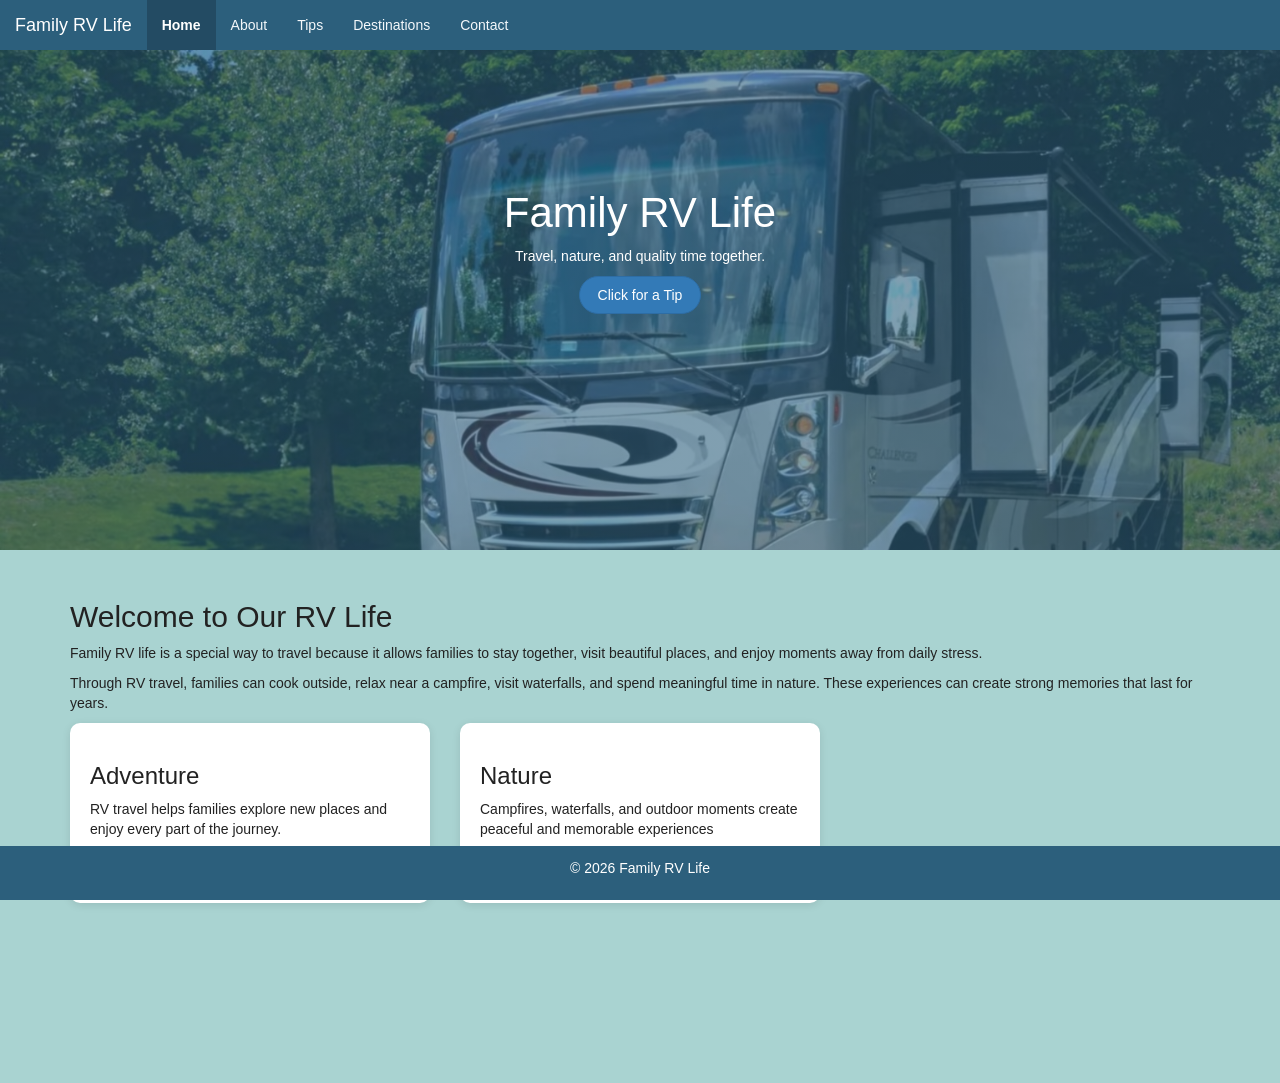
<file: index.html>
<!DOCTYPE html>
<html lang="en">

<head>
    <title>Family RV Life - Home</title>
    <meta charset="utf-8">
    <meta name="viewport" content="width=device-width, initial-scale=1">

    <link rel="stylesheet" href="https://maxcdn.bootstrapcdn.com/bootstrap/3.4.1/css/bootstrap.min.css">
    <link rel="stylesheet" href="styles.css">

    <script src="https://ajax.googleapis.com/ajax/libs/jquery/3.7.1/jquery.min.js"></script>
    <script src="https://maxcdn.bootstrapcdn.com/bootstrap/3.4.1/js/bootstrap.min.js"></script>
</head>

<body>

    <nav class="navbar navbar-default">
        <div class="container-fluid">
            <div class="navbar-header">
                <a class="navbar-brand" href="index.html">Family RV Life</a>
            </div>

            <ul class="nav navbar-nav">
                <li class="active"><a href="index.html">Home</a></li>
                <li><a href="about.html">About</a></li>
                <li><a href="tips.html">Tips</a></li>
                <li><a href="destinations.html">Destinations</a></li>
                <li><a href="contact.html">Contact</a></li>
            </ul>
        </div>
    </nav>

    <header class="hero">
        <div class="hero-text">
            <h1>Family RV Life</h1>
            <p>Travel, nature, and quality time together.</p>
            <button class="btn btn-primary" onclick="showTip()">Click for a Tip</button>
            <p id="tip-message"></p>
        </div>
    </header>

    <main class="container page-space">
        <h2>Welcome to Our RV Life</h2>
        <p>
            Family RV life is a special way to travel because it allows families to stay together, visit beautiful
            places, and enjoy moments away from daily stress.
        </p>

        <p>
            Through RV travel, families can cook outside, relax near a campfire, visit waterfalls, and spend meaningful
            time in nature. These experiences can create strong memories that last for years.
        </p>

        <div class="row">
            <div class="col-sm-4">
                <div class="card-box">
                    <h3>Adventure</h3>
                    <p>RV travel helps families explore new places and enjoy every part of the journey.</p>
                </div>
            </div>

            <div class="col-sm-4">
                <div class="card-box">
                    <h3>Nature</h3>
                    <p>Campfires, waterfalls, and outdoor moments create peaceful and memorable experiences</p>

                </div>
            </div>
        </div>
    </main>

    <footer>
        <p>&copy; 2026 Family RV Life</p>
    </footer>

    <script src="script.js"></script>
</body>

</html>
</file>
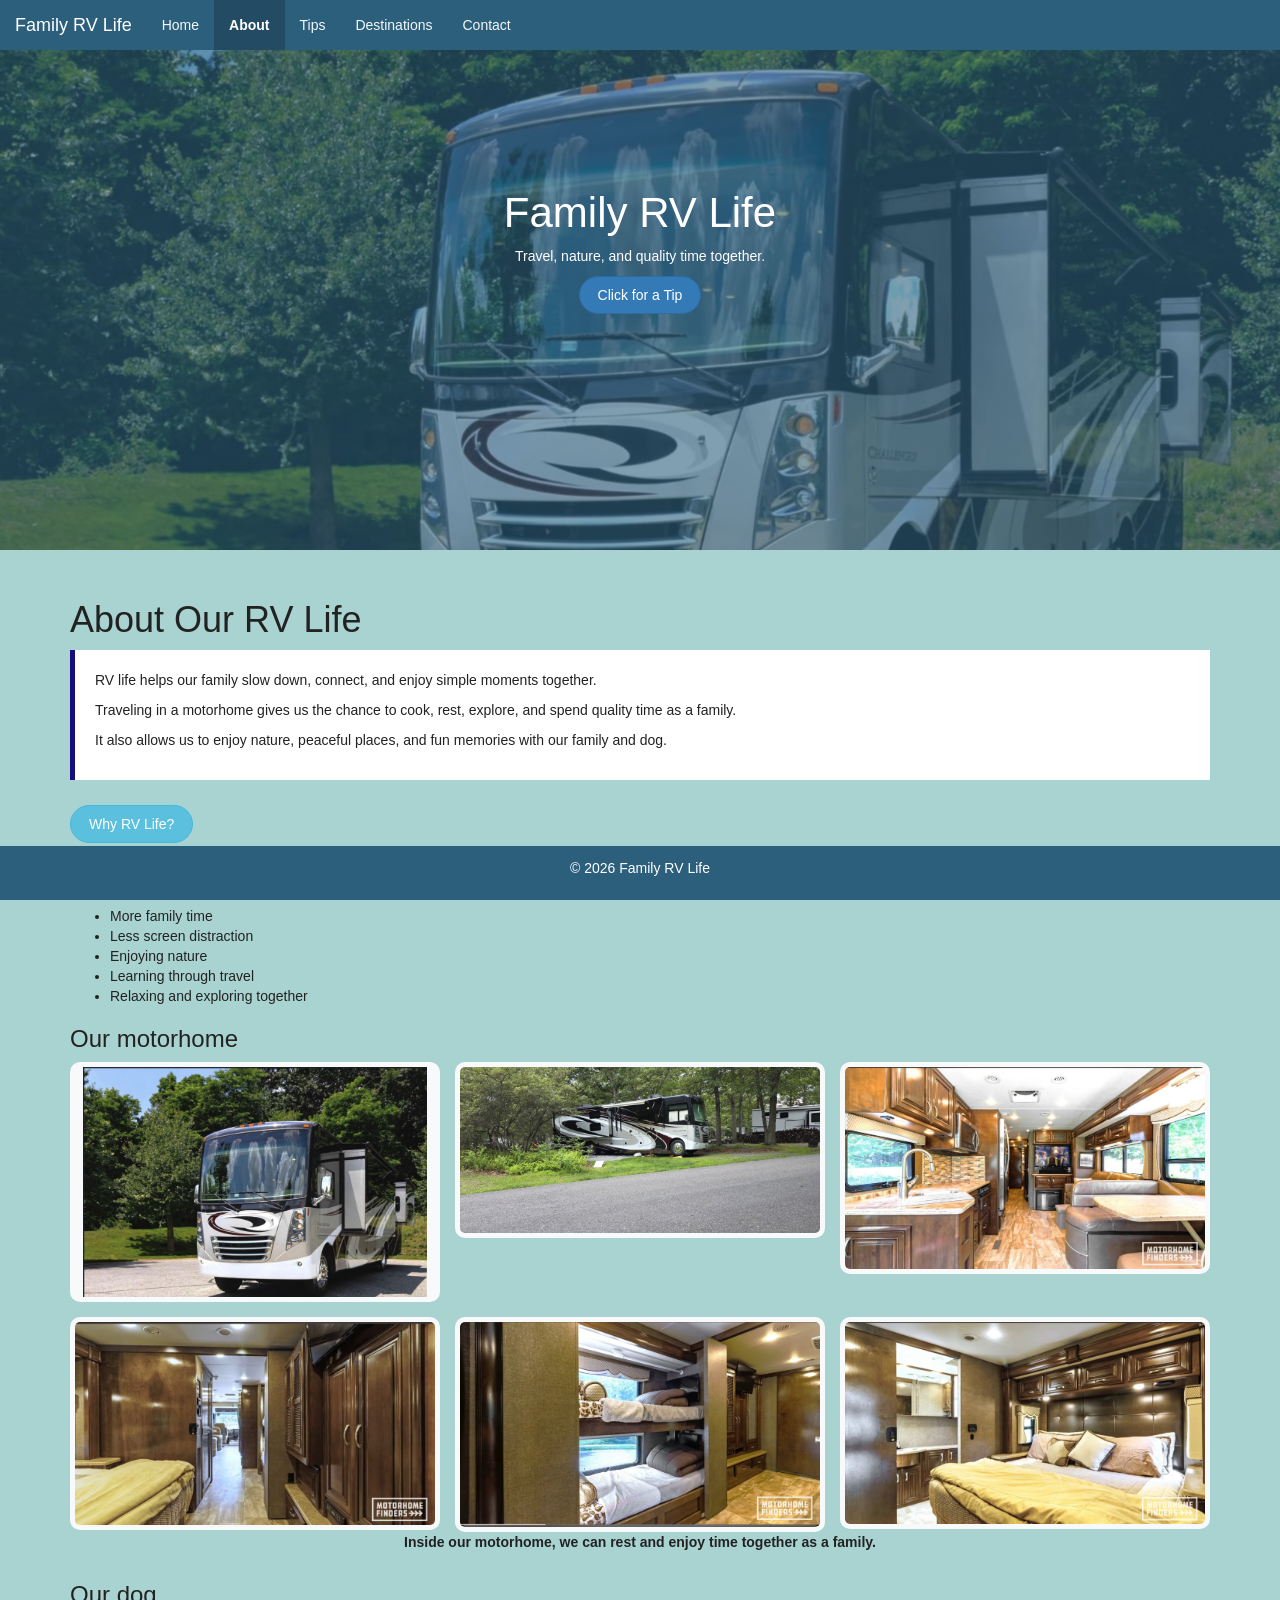
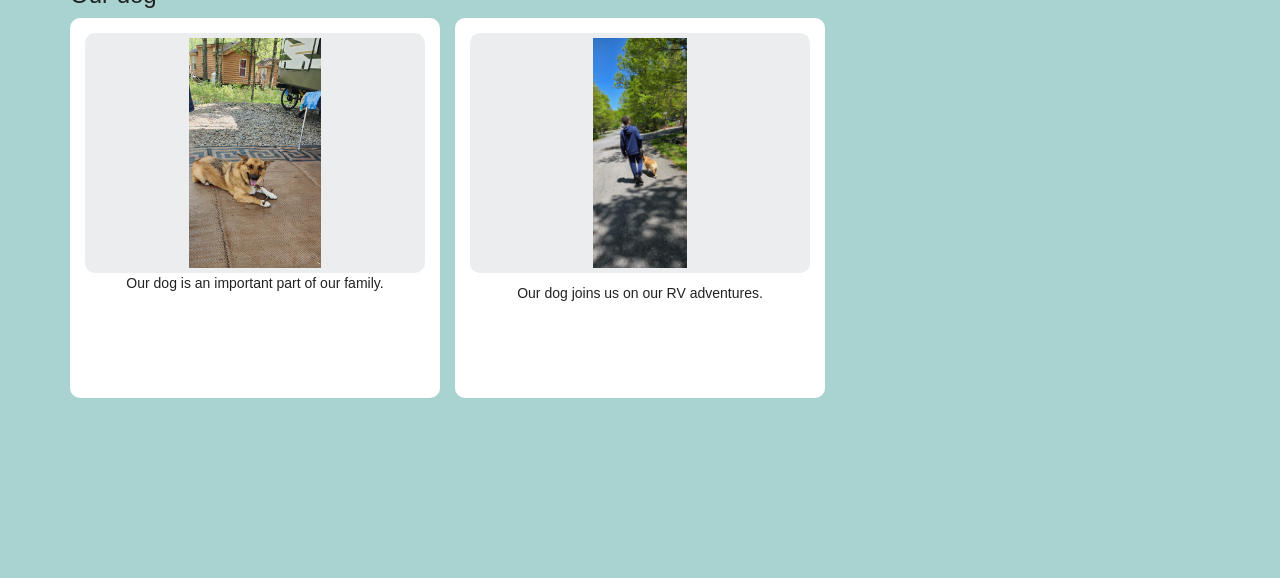
<file: about.html>
<!DOCTYPE html>
<html lang="en">

<head>
    <title>Family RV Life - About</title>
    <meta charset="utf-8">
    <meta name="viewport" content="width=device-width, initial-scale=1">

    <link rel="stylesheet" href="https://maxcdn.bootstrapcdn.com/bootstrap/3.4.1/css/bootstrap.min.css">
    <link rel="stylesheet" href="styles.css">

    <script src="https://ajax.googleapis.com/ajax/libs/jquery/3.7.1/jquery.min.js"></script>
    <script src="https://maxcdn.bootstrapcdn.com/bootstrap/3.4.1/js/bootstrap.min.js"></script>
</head>

<body>

    <nav class="navbar navbar-default">
        <div class="container-fluid">
            <div class="navbar-header">
                <a class="navbar-brand" href="index.html">Family RV Life</a>
            </div>

            <ul class="nav navbar-nav">
                <li><a href="index.html">Home</a></li>
                <li class="active"><a href="about.html">About</a></li>
                <li><a href="tips.html">Tips</a></li>
                <li><a href="destinations.html">Destinations</a></li>
                <li><a href="contact.html">Contact</a></li>
            </ul>
        </div>
    </nav>

    <header class="hero">
        <div class="hero-text">
            <h1>Family RV Life</h1>
            <p>Travel, nature, and quality time together.</p>
            <button class="btn btn-primary" onclick="showTip()">Click for a Tip</button>
            <p id="tip-message"></p>
        </div>
    </header>

    <main class="container page-space">
        <h1>About Our RV Life</h1>

        <div id="about-box">
            <p>
                RV life helps our family slow down, connect, and enjoy simple moments together.
            </p>
            <p>
                Traveling in a motorhome gives us the chance to cook, rest, explore, and spend quality time as a family.
            </p>

            <p>
                It also allows us to enjoy nature, peaceful places, and fun memories with our family and dog.
            </p>
        </div>

        <button class="btn btn-info" onclick="showMessage()">Why RV Life?</button>
        <p id="about-message" class="message-space"></p>

        <h2>Benefits of Family RV Life</h2>
        <ul>
            <li>More family time</li>
            <li>Less screen distraction</li>
            <li>Enjoying nature</li>
            <li>Learning through travel</li>
            <li>Relaxing and exploring together</li>
        </ul>

        <h3>Our motorhome</h3>

        <div class="photo-gallery">
            <img src="images/rv2.jpg" alt="RV" onclick="openImage(this)">
            <img src="images/rv-park.jpg" alt="RV park" onclick="openImage(this)">
            <img src="images/rv-inside2.jpg" alt="Inside of motorhome" onclick="openImage(this)">
            <img src="images/rv-inside.jpg" alt="Inside of motorhome" onclick="openImage(this)">
            <img src="images/rv-inside3.jpg" alt="Inside of motorhome" onclick="openImage(this)">
            <img src="images/rv-inside4.jpg" alt="Inside of motorhome" onclick="openImage(this)">
        </div>

        <p class="gallery-caption">
            Inside our motorhome, we can rest and enjoy time together as a family.
        </p>

        <h3>Our dog</h3>


        <div class="photo-gallery">
            <div class="gallery-item">
                <img src="images/dog.jpg" alt="Family dog during RV trip" onclick="openImage(this)">
                Our dog is an important part of our family.</p>
            </div>
            <div class="gallery-item">
                <img src="images/walking dog.jpg" alt="Walking dog" onclick="openImage(this)">
                <p>Our dog joins us on our RV adventures.</p>
            </div>

    </main>

    <footer>
        <p>&copy; 2026 Family RV Life</p>

    </footer>

    <div id="popup" onclick="closeImage()">
        <img id="popup-img">
    </div>

    <script src="script.js"></script>
</body>

</html>
</file>
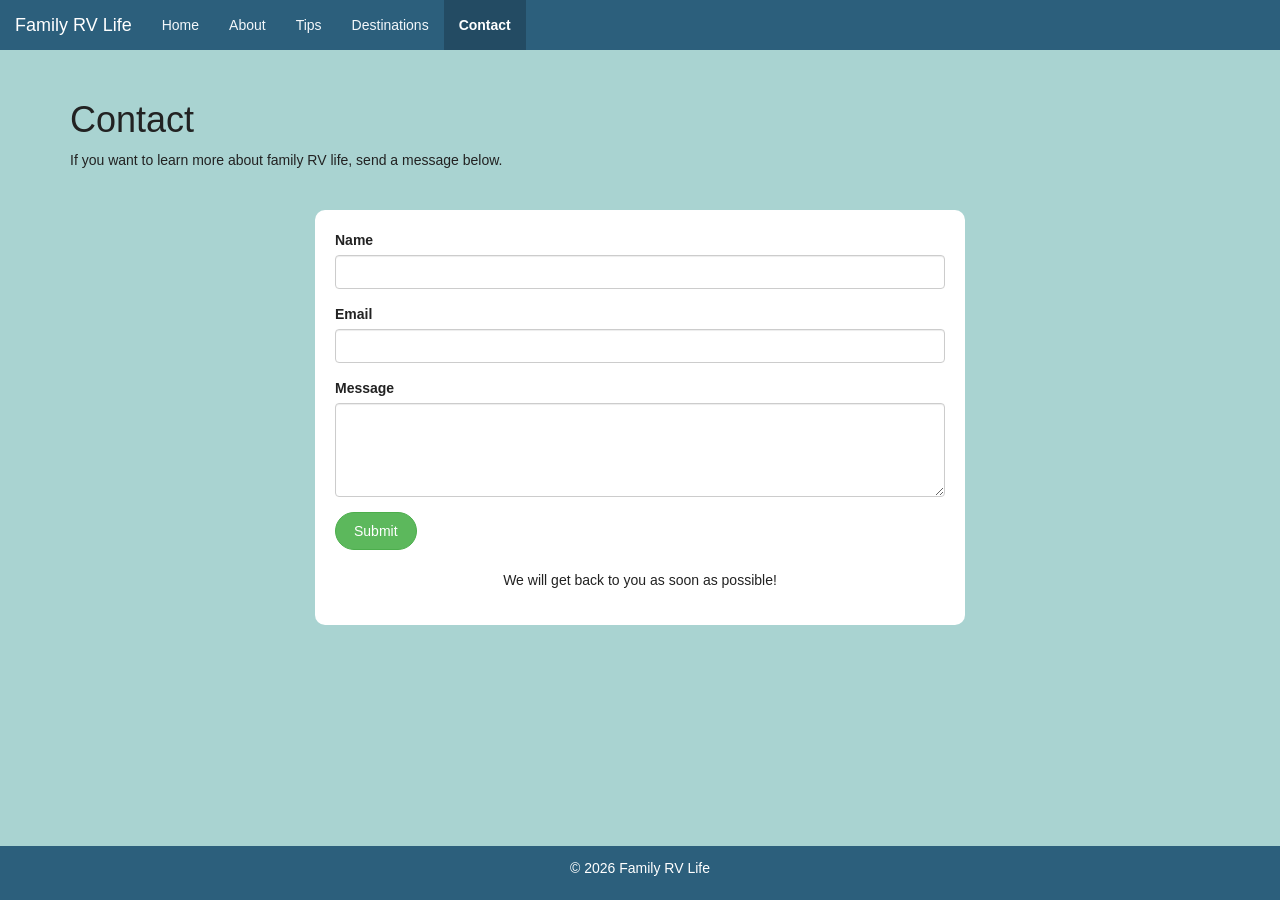
<file: contact.html>
<!DOCTYPE html>
<html lang="en">

<head>
    <title>Family RV Life - Contact</title>
    <meta charset="utf-8">
    <meta name="viewport" content="width=device-width, initial-scale=1">

    <link rel="stylesheet" href="https://maxcdn.bootstrapcdn.com/bootstrap/3.4.1/css/bootstrap.min.css">
    <link rel="stylesheet" href="styles.css">

    <script src="https://ajax.googleapis.com/ajax/libs/jquery/3.7.1/jquery.min.js"></script>
    <script src="https://maxcdn.bootstrapcdn.com/bootstrap/3.4.1/js/bootstrap.min.js"></script>
</head>

<body>

    <nav class="navbar navbar-default">
        <div class="container-fluid">
            <div class="navbar-header">
                <a class="navbar-brand" href="index.html">Family RV Life</a>
            </div>

            <ul class="nav navbar-nav">
                <li><a href="index.html">Home</a></li>
                <li><a href="about.html">About</a></li>
                <li><a href="tips.html">Tips</a></li>
                <li><a href="destinations.html">Destinations</a></li>
                <li class="active"><a href="contact.html">Contact</a></li>
            </ul>
        </div>
    </nav>

    <main class="container page-space">
        <h1>Contact</h1>
        <p>If you want to learn more about family RV life, send a message below.</p>
        <div id="form-wrapper">
            <form onsubmit="return submitForm()">
                <div class="form-group">
                    <label for="name">Name</label>
                    <input type="text" class="form-control" id="name" required>

                </div>

                <div class="form-group">
                    <label for="email">Email</label>
                    <input type="email" class="form-control" id="email" required>
                </div>

                <div class="form-group">
                    <label for="message">Message</label>
                    <textarea class="form-control" id="message" rows="4" required></textarea>
                </div>

                <button type="submit" class="btn btn-success">Submit</button>
                <p style="text-align: center; margin-top: 20px;">
                    We will get back to you as soon as possible!
                </p>

                <p id="form-message"></p>
            </form>
        </div>
    </main>

    <footer>
        <p>&copy; 2026 Family RV Life</p>
    </footer>
    <script src="script.js"></script>
</body>

</html>
</file>
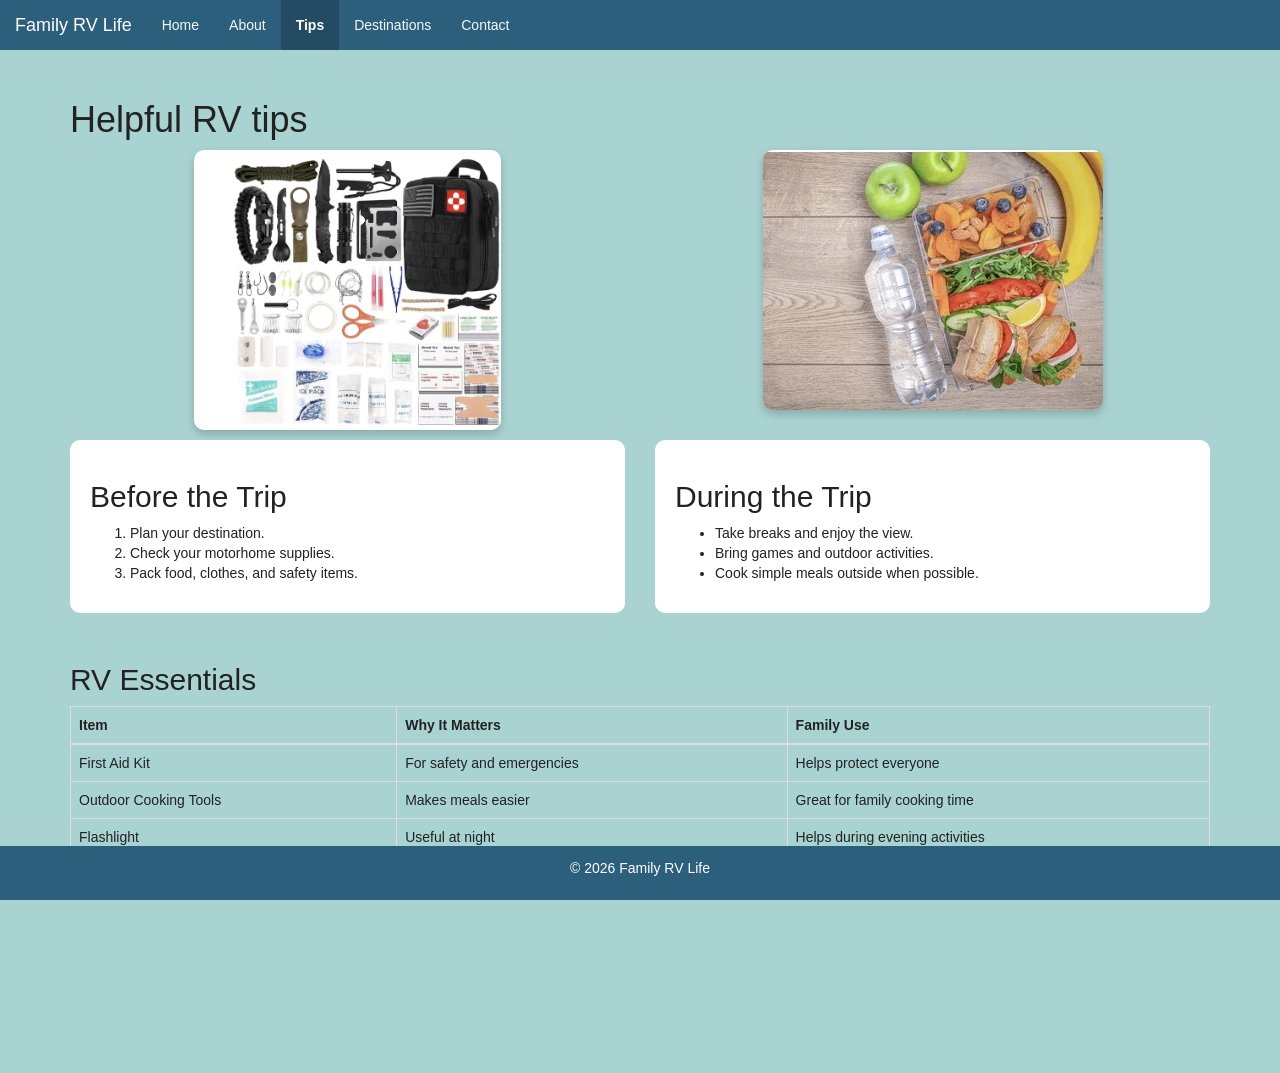
<file: tips.html>
<!DOCTYPE html>
<html lang="en">

<head>
    <title>Family RV Life - Tips</title>
    <meta charset="utf-8">
    <meta name="viewport" content="width=device-width, initial-scale=1">

    <link rel="stylesheet" href="https://maxcdn.bootstrapcdn.com/bootstrap/3.4.1/css/bootstrap.min.css">
    <link rel="stylesheet" href="styles.css">

    <script src="https://ajax.googleapis.com/ajax/libs/jquery/3.7.1/jquery.min.js"></script>
    <script src="https://maxcdn.bootstrapcdn.com/bootstrap/3.4.1/js/bootstrap.min.js"></script>
</head>

<body>

    <nav class="navbar navbar-default">
        <div class="container-fluid">
            <div class="navbar-header">
                <a class="navbar-brand" href="index.html">Family RV Life</a>
            </div>

            <ul class="nav navbar-nav">
                <li><a href="index.html">Home</a></li>
                <li><a href="about.html">About</a></li>
                <li class="active"><a href="tips.html">Tips</a></li>
                <li><a href="destinations.html">Destinations</a></li>
                <li><a href="contact.html">Contact</a></li>
            </ul>
        </div>
    </nav>

    <main class="container page-space">
        <h1>Helpful RV tips</h1>
        <div class="row" style="margin-bottom: 10px;">
            <div class="col-sm-6 text-center" style="padding: 0;">
                <img src="images/emergency-kit.jpg" class="img-responsive center-block">
            </div>
            <div class="col-sm-6 text-center">
                <img src="images/snacks.jpg" class="img-responsive center-block">
            </div>
        </div>

        <div class="row" style="margin-top: 0;">
            <div class="col-sm-6">
                <div class="tip-card">
                    <h2>Before the Trip</h2>
                    <ol>
                        <li>Plan your destination.</li>
                        <li>Check your motorhome supplies. </li>
                        <li>Pack food, clothes, and safety items.</li>
                    </ol>
                </div>
            </div>

            <div class="col-sm-6">
                <div class="tip-card">
                    <h2>During the Trip</h2>
                    <ul>
                        <li>Take breaks and enjoy the view.</li>
                        <li>Bring games and outdoor activities.</li>
                        <li>Cook simple meals outside when possible.</li>
                    </ul>
                </div>
            </div>
        </div>

        <h2 class="table-title">RV Essentials</h2>
        <table class="table table-bordered">
            <thead>
                <tr>
                    <th>Item</th>
                    <th>Why It Matters</th>
                    <th>Family Use</th>
                </tr>
            </thead>
            <tbody>
                <tr>
                    <td>First Aid Kit</td>
                    <td>For safety and emergencies</td>
                    <td>Helps protect everyone</td>
                </tr>

                <tr>
                    <td>Outdoor Cooking Tools</td>
                    <td>Makes meals easier</td>
                    <td>Great for family cooking time</td>
                </tr>
                <tr>
                    <td>Flashlight</td>
                    <td>Useful at night</td>
                    <td>Helps during evening activities</td>

                </tr>
                <tr>
                    <td>Snacks and Water</td>
                    <td>Important during travel</td>
                    <td>Keeps everyone comfortable</td>
                </tr>
            </tbody>
        </table>
    </main>

    <footer>
        <p>&copy; 2026 Family RV Life</p>
    </footer>
</body>

</html>
</file>
<file: styles.css>
body {
    font-family: Arial, sans-serif;
    margin: 0;
    background-color: rgb(169, 211, 209);
    color: #222;
    padding-bottom: 120px;
}

.navbar {
    margin-bottom: 0;
    border-radius: 0;
}

.navbar-default {
    background-color: #2c5f7c;
    border: none;

}

.navbar-default .navbar-nav>li>a {
    color: #f4f8fb;
    font-weight: 500;
}

.navbar-default .navbar-nav>li>a:hover {
    color: #ca27a1;
}

.navbar-default .navbar-nav>.active>a,
.navbar-default .navbar-nav>.active>a:hover {
    background-color: #234b63;
    color: #ffffff;
    font-weight: bold;

}

.navbar-default .navbar-brand {
    color: white;
}

.navbar-default .navbar-brand:hover {
    color: #e694c6;
}

.hero {
    background: linear-gradient(rgba(44, 95, 124, 0.6), rgba(44, 95, 124, 0.6)), url(images/rv-outside.jpg);
    background-size: cover;
    background-position: center;
    min-height: 500px;
    text-align: center;
    color: white;
    padding: 120px 20px;

}

.hero-text {
    max-width: 700px;
    margin: auto;

}

.hero-text h1 {
    font-size: 42px;
}

.page-space {
    margin-top: 30px;
    margin-bottom: 40px;
}

.card-box {
    background-color: white;
    padding: 20px;
    border-radius: 10px;
    min-height: 180px;
    box-shadow: 0 2px 8px rgb(0, 0, 0, 0.1);
    margin-bottom: 20px;
}

.row img {
    max-height: 280px;
    object-fit: cover;
    border-radius: 10px;
    box-shadow: 0 4px 10px rgb(0, 0, 0, 0.2);
}

#about-box {
    background-color: white;
    padding: 20px;
    border-left: 5px solid #150e7c;
    margin-bottom: 25px;
}

.about-photo img {
    height: auto;
    width: 100%;
}

.btn {
    border-radius: 20px;
    padding: 8px 18px;
}

.tip-card {
    background-color: white;
    padding: 20px;
    border-radius: 10px;
    margin-bottom: 20px;

}

#tip-message {
    margin-top: 15px;
    font-weight: bold;
}

.message-space {
    margin-top: 20px;
    font-weight: bold;
    color: #2c5f7c;

}


.gallery-item {
    background-color: white;
    padding: 15px;
    border-radius: 10px;
    margin-bottom: 20px;
    text-align: center;
    overflow: hidden;
    height: 380px;

}

.gallery-item p {
    margin-top: 10px;
}

.gallery-item img {
    width: 100%;
    height: 240px;
    object-fit: cover;
    filter: brightness(95%);
    transition: transform 0.4s, filter 0.4s;
    border-radius: 8px;
}

.gallery-item img:hover {

    transform: scale(1.05);
    filter: brightness(100%);

}

.gallery-caption {
    text-align: center;
    font-weight: bold;
    margin-bottom: 30px;
}

.photo-gallery {
    display: grid;
    grid-template-columns: repeat(3, 1fr);
    gap: 15px;
    background-color: transparent;

}

.photo-gallery img {
    width: 100%;
    height: auto;
    max-height: 240px;
    object-fit: contain;
    background-color: #f8f9fa;
    border-radius: 10px;
    padding: 5px;
    transition: transform 0.3s, filter 0.3s;
}

.photo-gallery img:hover {
    transform: scale(1.03);
    filter: brightness(110%);
}


@media all and (max-width: 767px) {
    .photo-gallery {
        grid-template-columns: 1fr;
    }

    .photo-gallery img {
        height: auto;
        cursor: pointer;

    }
}

@media all and (min-width: 768px) and (max-width: 991px) {
    .photo-gallery {
        grid-template-columns: repeat(2, 1fr);
    }
}


.single-photo {
    width: 100%;
    max-width: 400px;
    object-fit: cover;
    border-radius: 10px;
}

.table-title {
    margin-top: 30px;
}

#form-wrapper {
    position: relative;
    max-width: 650px;
    margin: auto;
    margin-top: 40px;
    background-color: white;
    padding: 20px;
    border-radius: 10px;
}

#form-message {
    margin-top: 15px;
    font-weight: bold;
    color: #2c5f7c;
}

#popup {
    position: fixed;
    top: 0;
    left: 0;
    width: 100%;
    height: 100%;
    background-color: rgba(0, 0, 0, 0.8);
    display: none;
    justify-content: center;
    align-items: center;
    z-index: 999;
}

#popup img {
    max-width: 90%;
    max-height: 90%;
    border-radius: 10px;
}

footer {
    position: fixed;
    bottom: 0;
    width: 100%;
    background-color: #2c5f7c;
    color: white;
    text-align: center;
    padding: 12px 0;
}

@media all and (max-width: 767px) {
    .hero {
        min-height: 300px;
        padding: 80px 15px;
    }

    .hero-text h1 {
        font-size: 30px;
    }

    .gallery-item img {
        height: auto;

    }

    .gallery-item p {
        font-size: 14px;
        margin-top: 10px;
    }
}

@media all and (min-width: 768px) and (max-width: 991px) {
    .hero-text h1 {
        font-size: 36px;
    }

}

@media all and (max-width: 991px) {
    .gallery-item img {
        height: auto;
        object-fit: contain;
    }

}
</file>
